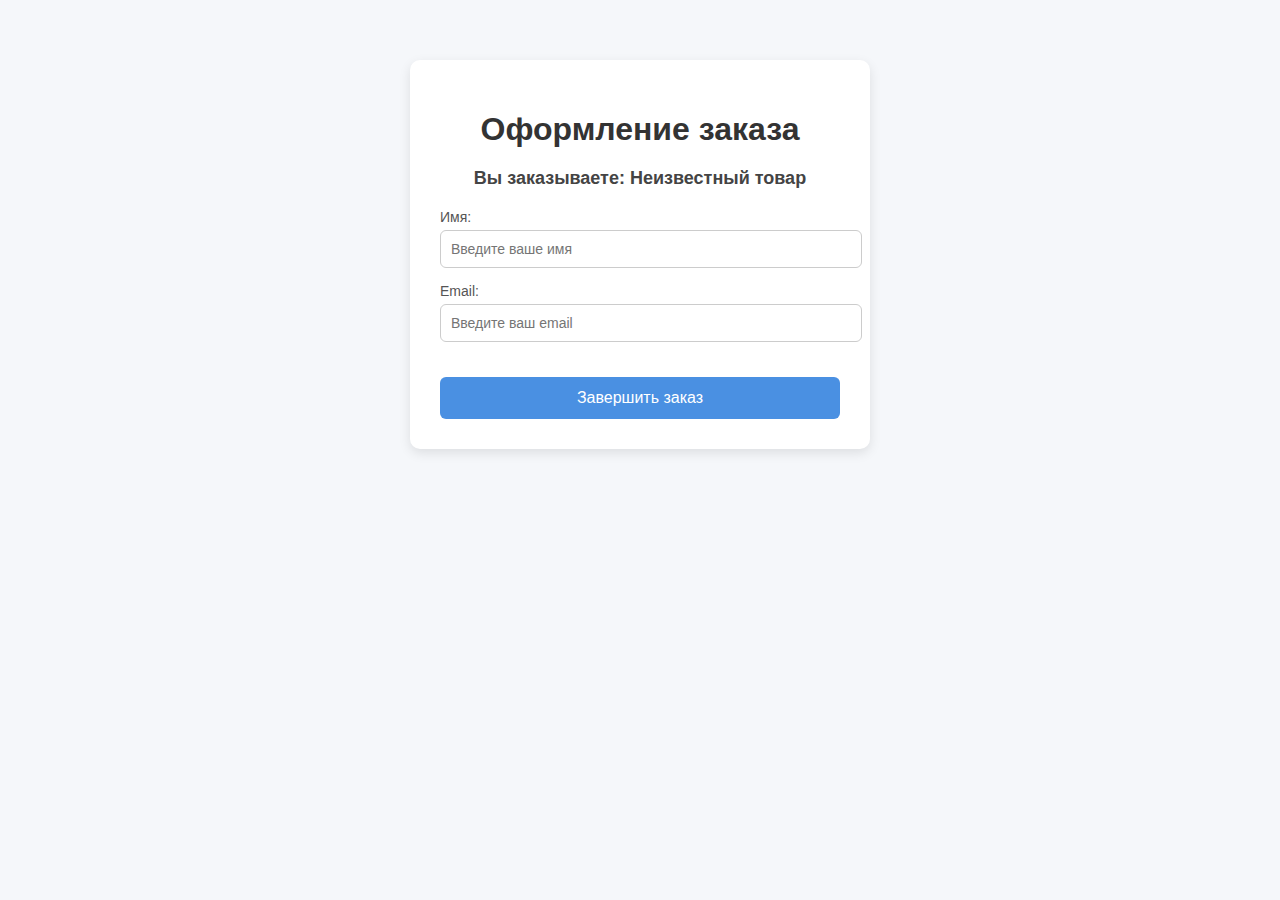
<file: checkout.html>
<!DOCTYPE html>
<html lang="ru">
<head>
  <meta charset="UTF-8">
  <title>Оформление заказа</title>
  <script async src="https://www.googletagmanager.com/gtag/js?id=G-T0P4LM7238"></script>
  <script src="analytics.js"></script>
  <link rel="stylesheet" href="style-form.css">
</head>
<body>
  <div class="checkout-container">
    <h1>Оформление заказа</h1>

    <form id="checkoutForm" class="checkout-form">
      <p class="product-label">Вы заказываете: <span id="productName"></span></span></p>

      <label>
        Имя:
        <input type="text" required placeholder="Введите ваше имя">
      </label>

      <label>
        Email:
        <input type="email" required placeholder="Введите ваш email">
      </label>

      <button type="submit" class="btn-submit">Завершить заказ</button>
    </form>
  </div>

  <script>
    const urlParams = new URLSearchParams(window.location.search);
    const product = urlParams.get("product");

    const productNames = {
      button1: "Товар 1",
      button2: "Товар 2",
      button3: "Товар 3",
      button4: "Товар 4"
    };

    document.getElementById("productName").innerText = productNames[product] || "Неизвестный товар";

    // Событие начала оформления
    logBeginCheckout(product);

    document.getElementById("checkoutForm").addEventListener("submit", function (e) {
      e.preventDefault();
      logPurchase(product);
      alert("Заказ оформлен (учебный пример)!");
      window.location.href = "index.html";
    });
  </script>
</body>
</html>
</file>
<file: style-form.css>
body {
  font-family: Arial, sans-serif;
  background: #f5f7fa;
  margin: 0;
  padding: 0;
}

.checkout-container {
  max-width: 400px;
  margin: 60px auto;
  padding: 30px;
  background: #fff;
  border-radius: 10px;
  box-shadow: 0 4px 12px rgba(0,0,0,0.1);
  text-align: center;
}

h1 {
  margin-bottom: 20px;
  color: #333;
}

.product-label {
  font-size: 18px;
  margin-bottom: 20px;
  font-weight: bold;
  color: #444;
}

.checkout-form label {
  display: block;
  margin: 15px 0;
  text-align: left;
  font-size: 14px;
  color: #555;
}

.checkout-form input {
  width: 100%;
  padding: 10px;
  margin-top: 5px;
  border: 1px solid #ccc;
  border-radius: 6px;
  font-size: 14px;
}

.btn-submit {
  display: inline-block;
  margin-top: 20px;
  padding: 12px 20px;
  background: #4a90e2;
  color: white;
  border: none;
  border-radius: 6px;
  cursor: pointer;
  font-size: 16px;
  transition: background 0.3s;
  width: 100%;
}

.btn-submit:hover {
  background: #357ab8;
}
</file>
